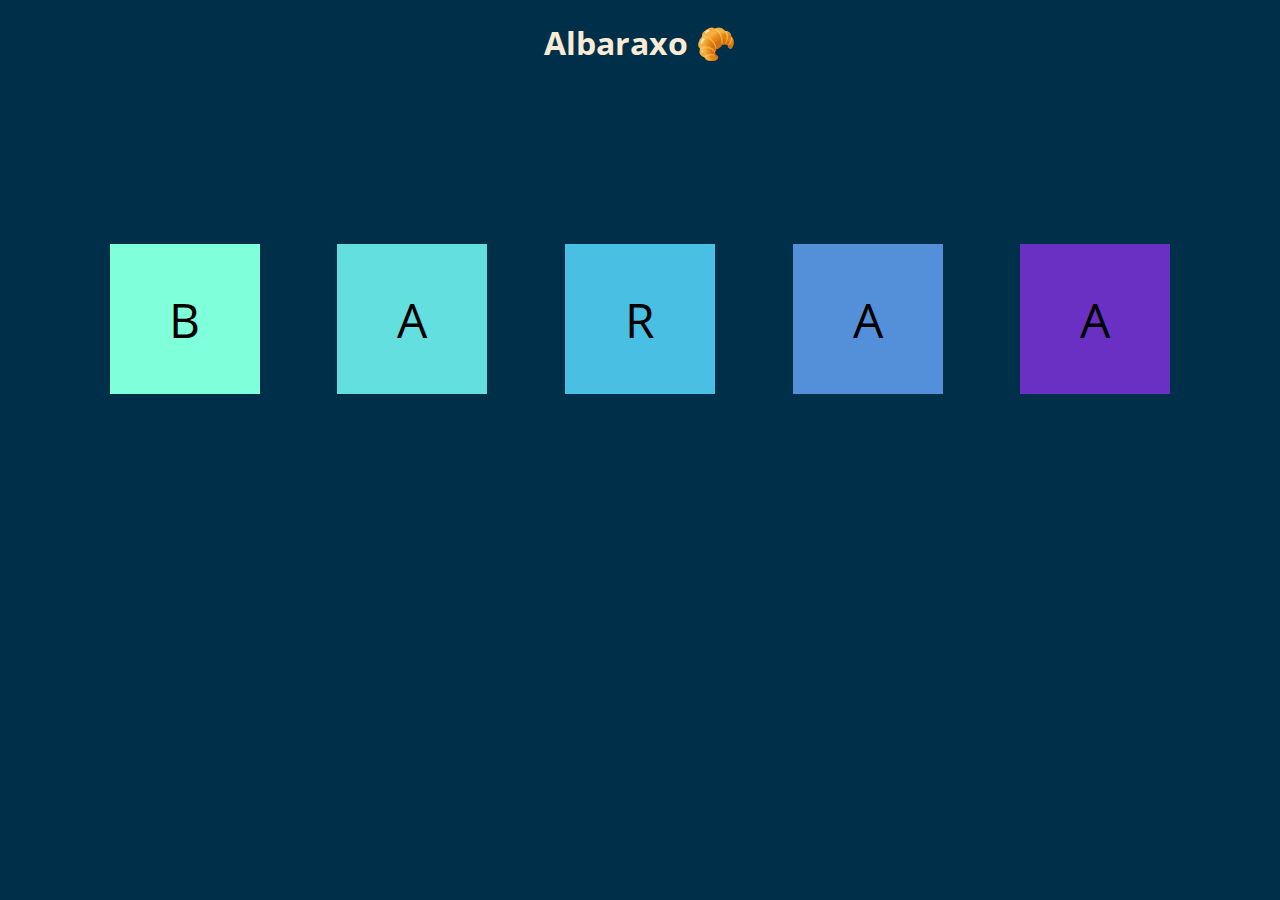
<file: Flexbox_And_Responsive/Flexbox Starter/index.html>
<!DOCTYPE html>
<html lang="en">

<head>
    <meta charset="UTF-8">
    <meta name="viewport" content="width=device-width, initial-scale=1.0">
    <title>Flexbox Playground</title>
    <link href="https://fonts.googleapis.com/css2?family=Open+Sans:wght@300&display=swap" rel="stylesheet">

    <link rel="stylesheet" href="app.css">
</head>

<body>
    <h1>Albaraxo 🥐</h1>

    <section id="container">
        <div class="one">B</div>
        <div class="two">A</div>
        <div class="three">R</div>
        <div class="four">A</div>
        <div class="five">A</div>
    </section>

</body>

</html>
</file>
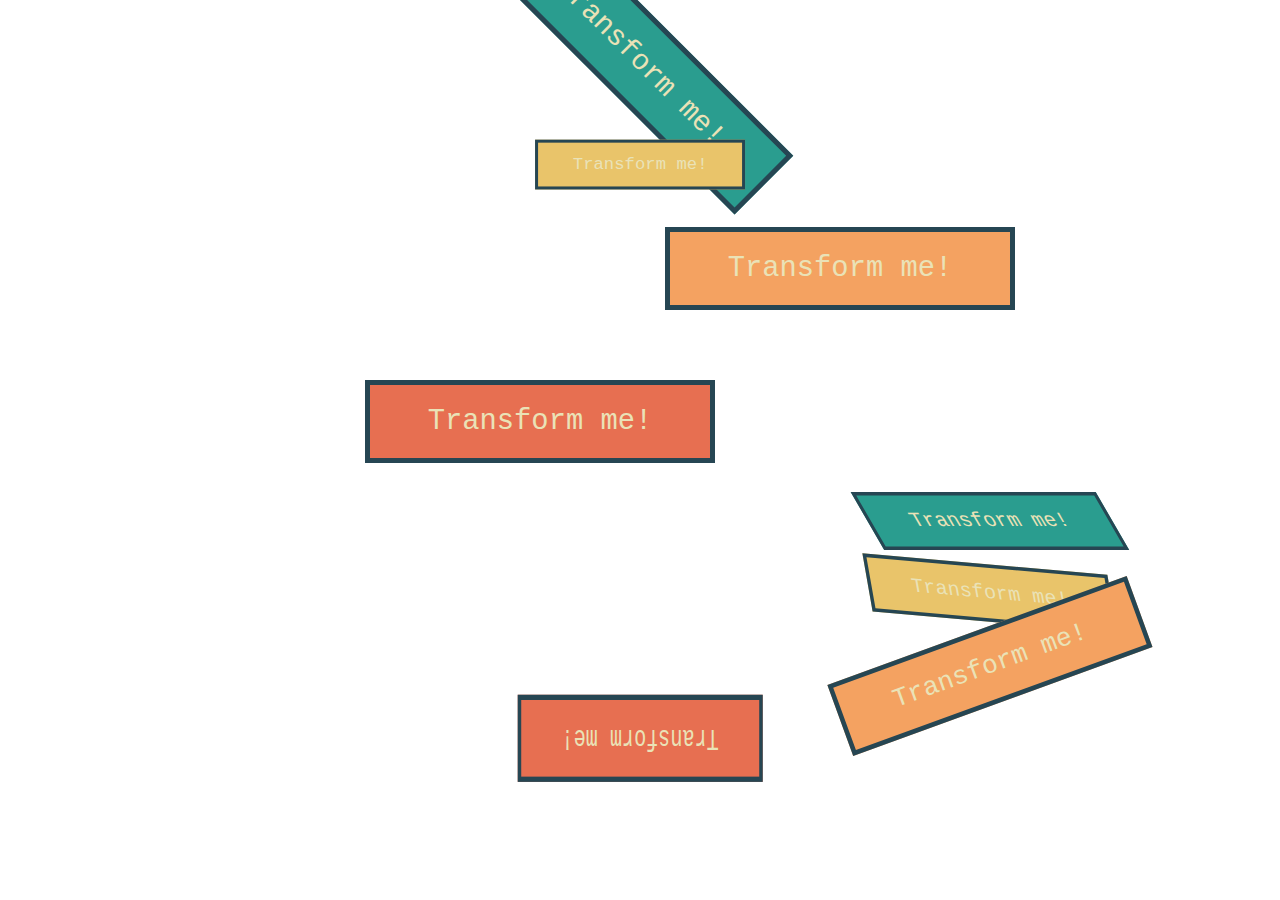
<file: Other_Properties/Transform/index.html>
<!DOCTYPE html>
<html lang="en">

<head>
    <meta charset="UTF-8">
    <meta name="viewport" content="width=device-width, initial-scale=1.0">
    <title>Transform</title>
    <link rel="stylesheet" href="app.css">
</head>

<body>
    <section>
        <!-- SHOULD NOT BE USING h1's like this!  -->
        <!-- ONLY ONE PER DOCUMENT! -->
        <h1>Transform me!</h1>
        <h1>Transform me!</h1>
        <h1>Transform me!</h1>
        <h1>Transform me!</h1>
    </section>
    <section>
        <h1>Transform me!</h1>
        <h1>Transform me!</h1>
        <h1>Transform me!</h1>
        <h1>Transform me!</h1>
    </section>
</body>

</html>
</file>
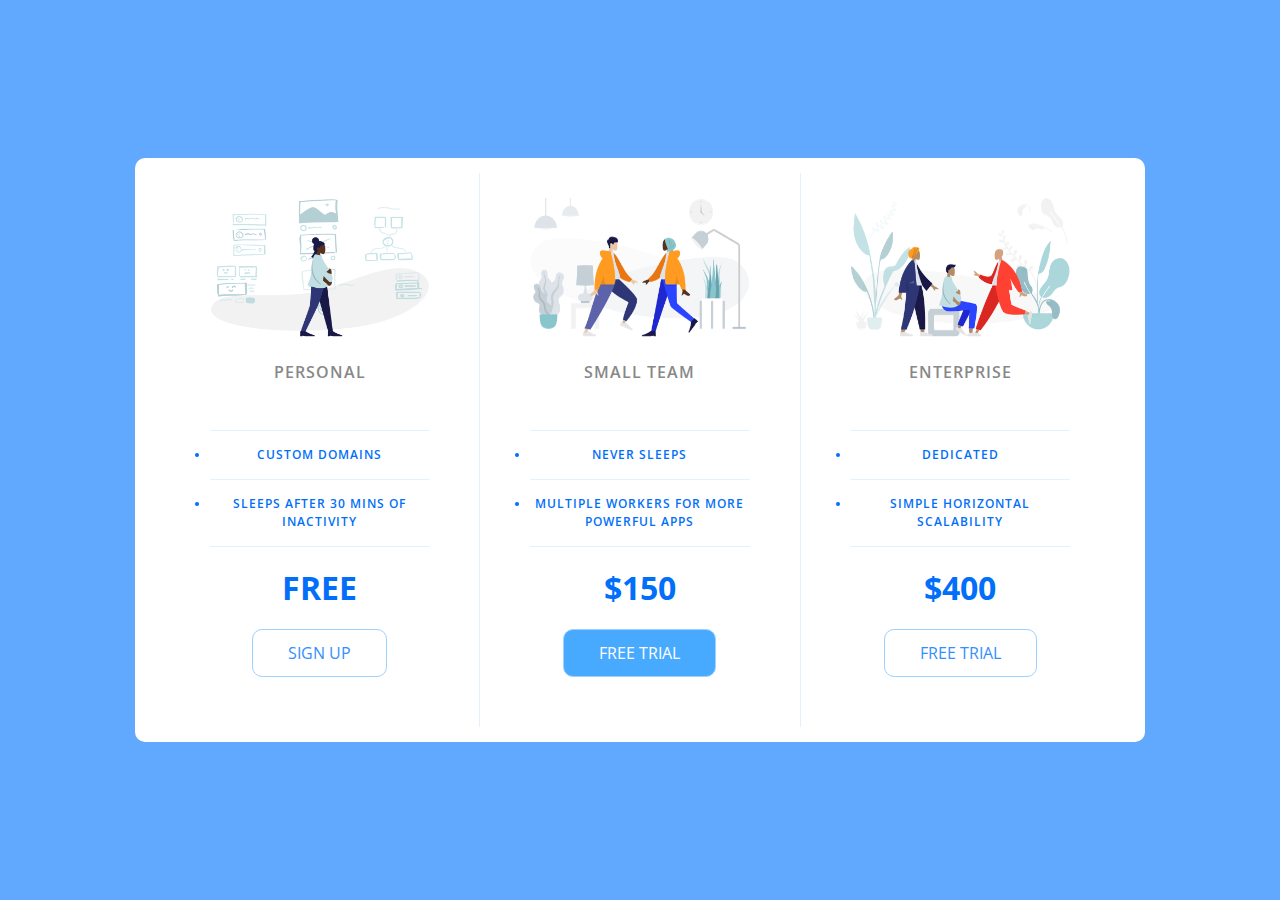
<file: PricingPanel/PriceTable/index.html>
<!DOCTYPE html>
<html lang="en">

<head>
    <meta charset="UTF-8">
    <meta name="viewport" content="width=device-width, initial-scale=1.0">
    <title>Price Tiers</title>
    <link rel="stylesheet" href="https://fonts.googleapis.com/css?family=Open+Sans:400,600,700">
    <link rel="stylesheet" href="app.css">
</head>

<body>
    <div class="panel">

        <div class="pricing-plan">
            <img src="icons/icon1.png" alt="" class="pricing-img">
            <h2 class="pricing-header">Personal</h2>
            <ul class="pricing-features">
                <li class="pricing-features-item">Custom domains</li>
                <li class="pricing-features-item">Sleeps after 30 mins of inactivity</li>
            </ul>
            <span class="pricing-price">Free</span>
            <a href="#/" class="pricing-button">Sign up</a>
        </div>

        <div class="pricing-plan">
            <img src="icons/icon2.png" alt="" class="pricing-img">
            <h2 class="pricing-header">Small team</h2>
            <ul class="pricing-features">
                <li class="pricing-features-item">Never sleeps</li>
                <li class="pricing-features-item">Multiple workers for more powerful apps</li>
            </ul>
            <span class="pricing-price">$150</span>
            <a href="#/" class="pricing-button is-featured">Free trial</a>
        </div>

        <div class="pricing-plan">
            <img src="icons/icon3.png" alt="" class="pricing-img">
            <h2 class="pricing-header">Enterprise</h2>
            <ul class="pricing-features">
                <li class="pricing-features-item">Dedicated</li>
                <li class="pricing-features-item">Simple horizontal scalability</li>
            </ul>
            <span class="pricing-price">$400</span>
            <a href="#/" class="pricing-button">Free trial</a>
        </div>

    </div>

</body>

</html>
</file>
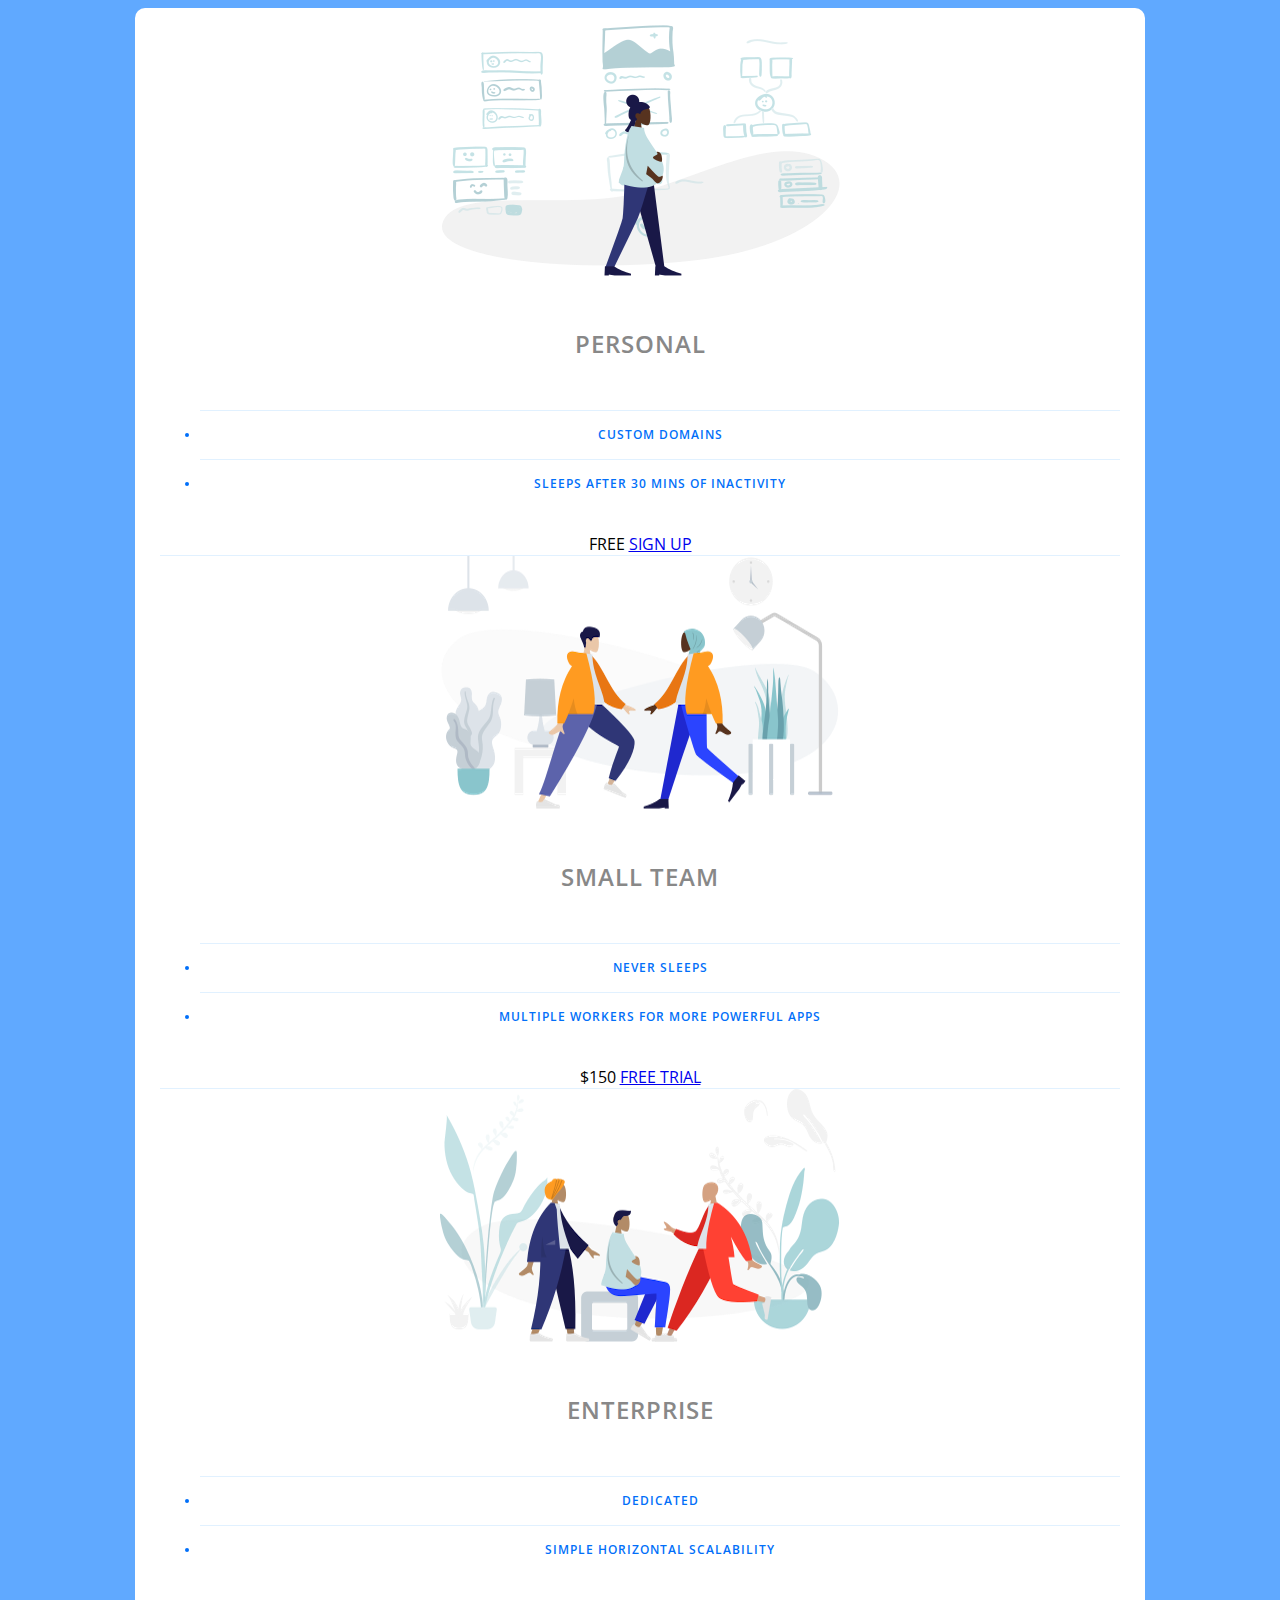
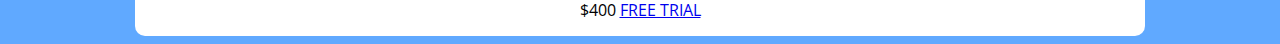
<file: PricingPanel/PriceTableStarter/index.html>
<!DOCTYPE html>
<html lang="en">

<head>
    <meta charset="UTF-8">
    <meta name="viewport" content="width=device-width, initial-scale=1.0">
    <title>Price Tiers</title>
    <link rel="stylesheet" href="https://fonts.googleapis.com/css?family=Open+Sans:400,600,700">
    <link rel="stylesheet" href="app.css">
</head>

<body>
    <div class="panel pricing-table">

        <div class="pricing-plan">
            <img src="icons/icon1.png" alt="" class="pricing-img">
            <h2 class="pricing-header">Personal</h2>
            <ul class="pricing-features">
                <li class="pricing-features-item">Custom domains</li>
                <li class="pricing-features-item">Sleeps after 30 mins of inactivity</li>
            </ul>
            <span class="pricing-price">Free</span>
            <a href="#/" class="pricing-button">Sign up</a>
        </div>

        <div class="pricing-plan">
            <img src="icons/icon2.png" alt="" class="pricing-img">
            <h2 class="pricing-header">Small team</h2>
            <ul class="pricing-features">
                <li class="pricing-features-item">Never sleeps</li>
                <li class="pricing-features-item">Multiple workers for more powerful apps</li>
            </ul>
            <span class="pricing-price">$150</span>
            <a href="#/" class="pricing-button is-featured">Free trial</a>
        </div>

        <div class="pricing-plan">
            <img src="icons/icon3.png" alt="" class="pricing-img">
            <h2 class="pricing-header">Enterprise</h2>
            <ul class="pricing-features">
                <li class="pricing-features-item">Dedicated</li>
                <li class="pricing-features-item">Simple horizontal scalability</li>
            </ul>
            <span class="pricing-price">$400</span>
            <a href="#/" class="pricing-button">Free trial</a>
        </div>

    </div>

</body>

</html>
</file>
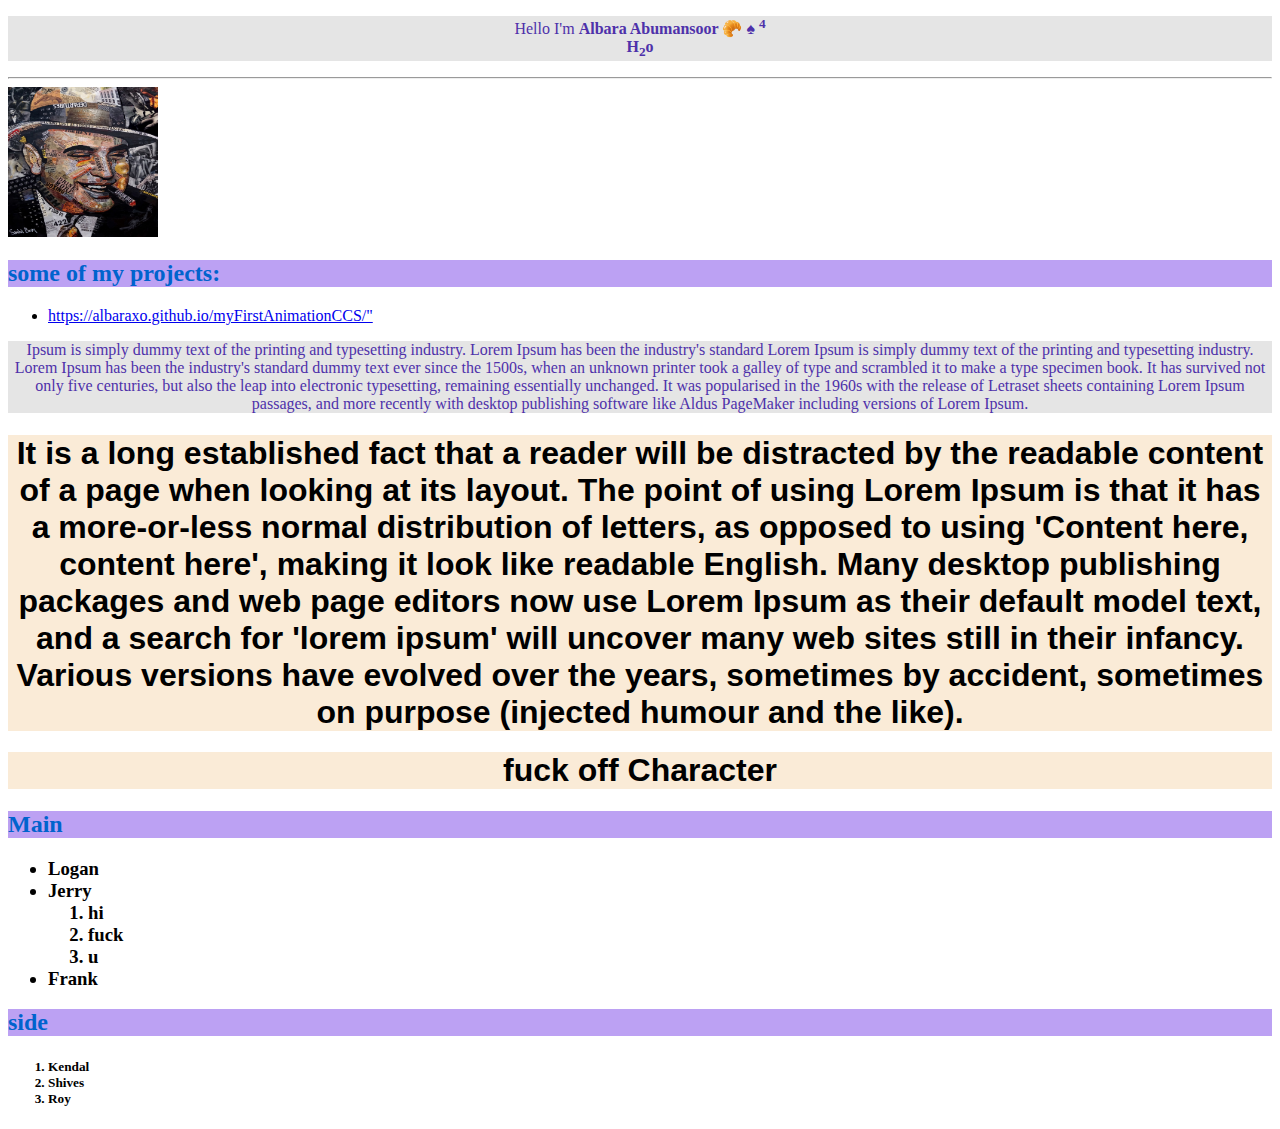
<file: albara.html>
<!DOCTYPE html>
<html lang="en">

<head>
    <meta charset="UTF-8">
    <meta name="viewport" content="width=device-width, initial-scale=1.0">
    <title>Document</title>
    <link rel="stylesheet" href="app.css">
</head>

<body>
    <!-- this is comments-->
    <p>Hello I'm <b>Albara Abumansoor 🥐 &#9824; <sup>4</sup> <br> H<sub>2</sub>o</b></p>
    <hr>
    <img src="B1432FC2-FF4D-4FCD-99B8-DC23CCF6117B_1_105_c.jpeg" width="150" height="150">

    <h2>some of my projects:</h2>
    <ul>
        <li> <a
                href="https://albaraxo.github.io/myFirstAnimationCCS/">https://albaraxo.github.io/myFirstAnimationCCS/"</a>
        </li>
    </ul>

    <p>
        Ipsum is simply dummy text of the printing and typesetting industry. Lorem Ipsum has been the industry's
        standard
        Lorem Ipsum is simply dummy text of the printing and typesetting industry. Lorem Ipsum has been the industry's
        standard dummy text ever since the 1500s, when an unknown printer took a galley of type and scrambled it to make
        a
        type specimen book. It has survived not only five centuries, but also the leap into electronic typesetting,
        remaining essentially unchanged. It was popularised in the 1960s with the release of Letraset sheets containing
        Lorem Ipsum passages, and more recently with desktop publishing software like Aldus PageMaker including versions
        of
        Lorem Ipsum.
    </p>
    <h1>It is a long established fact that a reader will be distracted by the readable content of a page when looking at
        its
        layout. The point of using Lorem Ipsum is that it has a more-or-less normal distribution of letters, as opposed
        to
        using 'Content here, content here', making it look like readable English. Many desktop publishing packages and
        web
        page editors now use Lorem Ipsum as their default model text, and a search for 'lorem ipsum' will uncover many
        web
        sites still in their infancy. Various versions have evolved over the years, sometimes by accident, sometimes on
        purpose (injected humour and the like).
    </h1>
    <h1>fuck off Character</h1>
    <h2>Main</h2>
    <h3>
        <ul>
            <li>Logan</li>
            <li>Jerry</li>
            <ol>
                <li>hi</li>
                <li>fuck</li>
                <li>u</li>
            </ol>
            <li>Frank</li>
        </ul>
    </h3>
    <h2>side</h2>
    <h5>
        <ol>
            <li>Kendal </li>
            <li>Shives</li>
            <li>Roy</li>
        </ol>
    </h5>

</body>

</html>
</file>
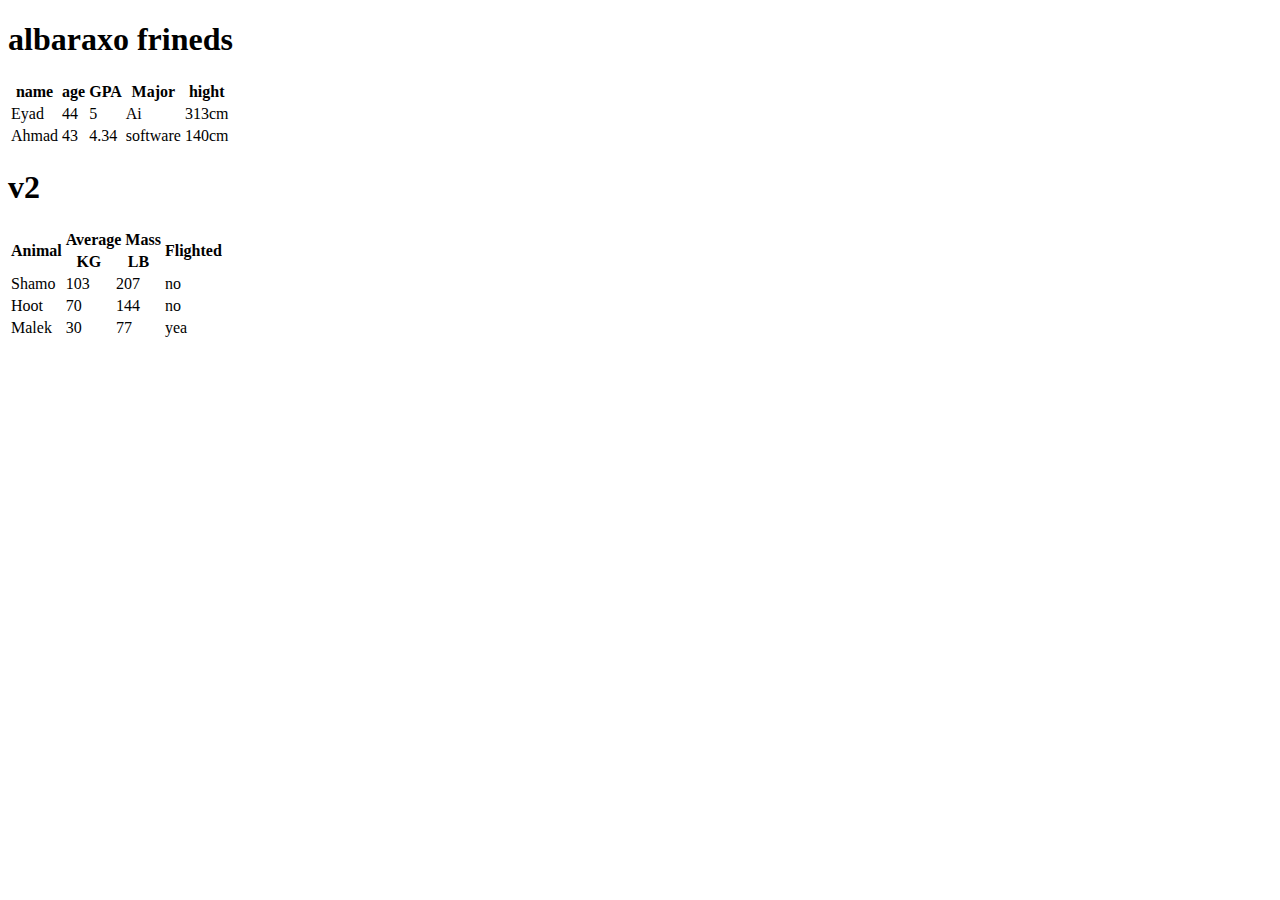
<file: emmetDemo.html>
<!DOCTYPE html>
<html lang="en">

<head>
    <meta charset="UTF-8">
    <meta name="viewport" content="width=device-width, initial-scale=1.0">
    <title>Document</title>
</head>

<body>

    <div>
        <h1>albaraxo frineds</h1>
        <table>
            <thead>
                <tr>
                    <th>name</th>
                    <th>age</th>
                    <th>GPA</th>
                    <th>Major</th>
                    <th>hight</th>
                </tr>
            </thead>
            <tbody>
                <tr>
                    <td>Eyad</td>
                    <td>44</td>
                    <td>5</td>
                    <td>Ai</td>
                    <td>313cm</td>
                </tr>
                <tr>
                    <td>Ahmad</td>
                    <td>43</td>
                    <td>4.34</td>
                    <td>software</td>
                    <td>140cm</td>
                </tr>
            </tbody>

        </table>
    </div>
    <h1>v2</h1>
    <div>
        <table>
            <thead>
                <tr>
                    <th rowspan="2">Animal</th>
                    <th colspan="2">Average Mass</th>
                    <th rowspan="2">Flighted</th>
                </tr>
                <tr>
                    <th>KG</th>
                    <th>LB</th>
                </tr>
            </thead>
            <tbody>
                <tr>
                    <td>Shamo</td>
                    <td>103</td>
                    <td>207</td>
                    <td>no</td>
                </tr>
                <tr>
                    <td>Hoot</td>
                    <td>70</td>
                    <td>144</td>
                    <td>no</td>
                </tr>
                <tr>
                    <td>Malek</td>
                    <td>30</td>
                    <td>77</td>
                    <td>yea</td>
                </tr>
            </tbody>
        </table>
    </div>

</body>

</html>
</file>
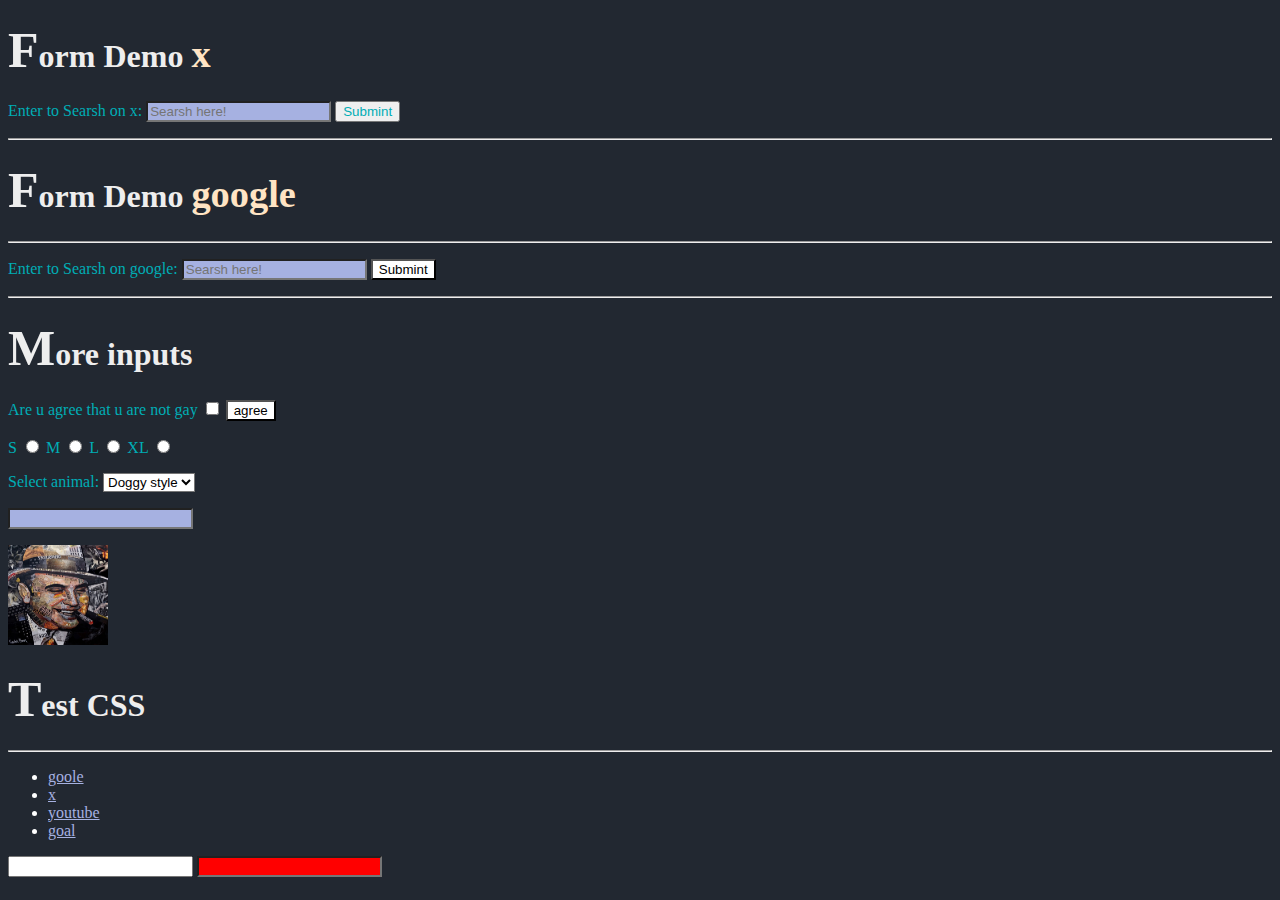
<file: formDemo.html>
<!DOCTYPE html>
<html lang="en">

<head>
    <meta charset="UTF-8">
    <meta name="viewport" content="width=device-width, initial-scale=1.0">
    <title>Fomr Demo</title>
    <link rel="stylesheet" href="from.css">
</head>

<body>
    <h1>Form Demo <span>x</span></h1>
    <form action="https://x.com/search?">

        <p>
            <label for="search">Enter to Searsh on x:</label>
            <input id="search" type="text" placeholder="Searsh here!" name="q">
            <button id="">Submint</button>
        </p>
    </form>
    <hr>
    <h1>Form Demo <span>google</span></h1>
    <hr>
    <form action="https://www.google.com/search?">

        <p>
            <label for="search">Enter to Searsh on google:</label>
            <input id="search" type="text" placeholder="Searsh here!" name="q">
            <button id="btn">Submint</button>
        </p>
    </form>
    <hr>
    <h1>More inputs</h1>
    <form action="albaraxo.com">

        <p>
            <label for="R">Are u agree that u are not gay</label>
            <input type="checkbox" id="R" name="isAgee">
            <button id="btn">agree</button>
        </p>
        <p>
            <label for="s">S</label>
            <input type="radio" name="size" id="s" value="S">
            <label for="m">M</label>
            <input type="radio" name="size" id="m" value="M">
            <label for="l">L</label>
            <input type="radio" name="size" id="l" value="L">
            <label for="xl">XL</label>
            <input type="radio" name="size" id="xl" value="XL">
        </p>
        <p>
            <label for="77">Select animal:</label>
            <select name="select" id="77">
                <option value="fish">Fish</option>
                <option value="cat">Cat</option>
                <option value="dog" selected>Doggy style</option>
                <option value="donky">7mar</option>
            </select>
        </p>
        <p>
            <label for=""></label>
            <input type="text" id="search">
        </p>

        <img src="B1432FC2-FF4D-4FCD-99B8-DC23CCF6117B_1_105_c.jpeg" alt="">
        <h1>Test CSS</h1>
        <hr>
        <ul>
            <li><a class="dog" href="www.goole.com">goole</a></li>
            <li><a class="dog" href="www.goole.com">x</a></li>
            <li><a class="dog" href="www.goole.com">youtube</a></li>
            <li><a class="dog" href="www.goole.com">goal</a></li>

        </ul>
    </form>
    <input type="text">
    <input type="password">

</body>

</html>
</file>
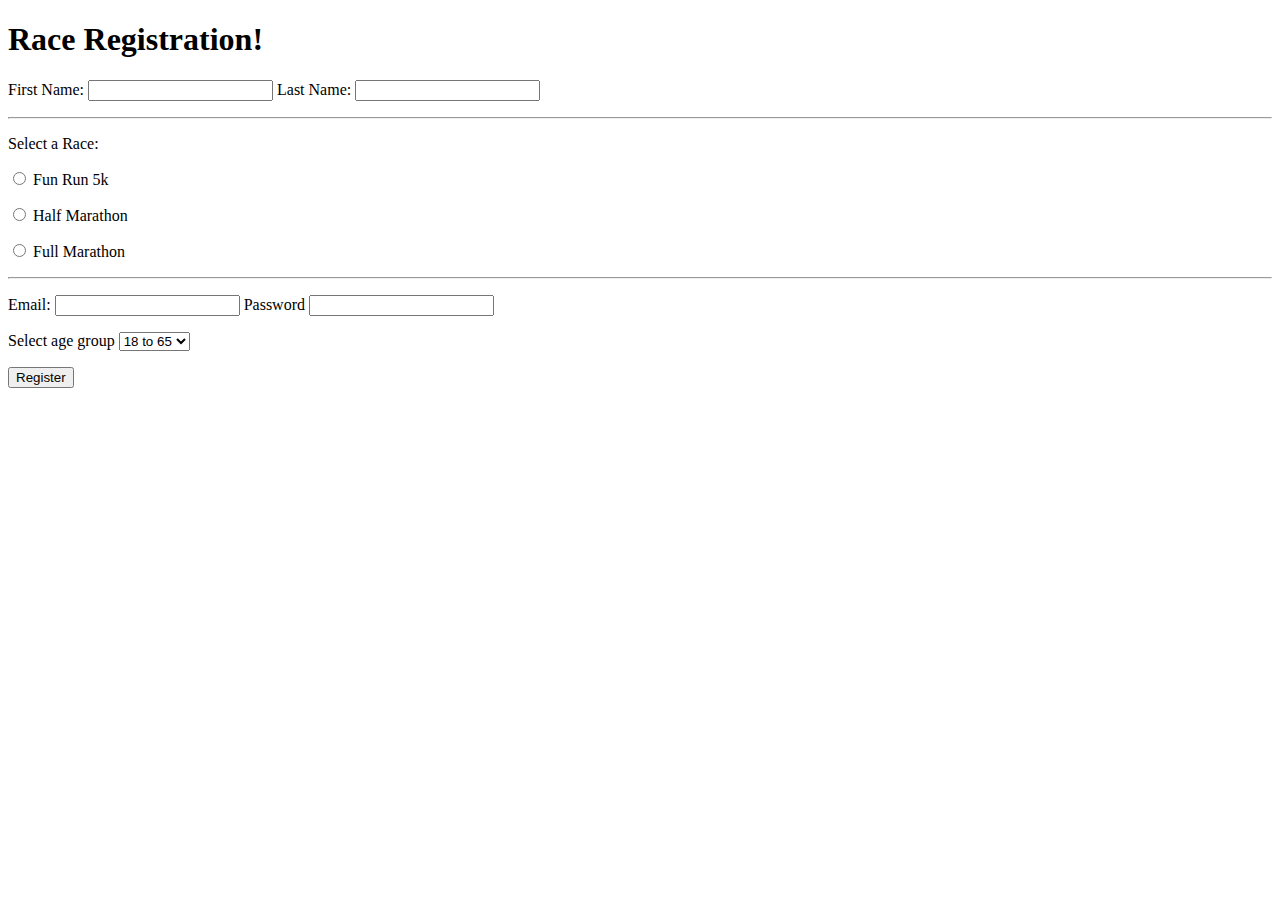
<file: RegisterExersice.html>
<!DOCTYPE html>
<html lang="en">

<head>
    <meta charset="UTF-8">
    <meta name="viewport" content="width=device-width, initial-scale=1.0">
    <title>Race Register Form</title>
</head>

<body>

    <h1>Race Registration!</h1>
    <form action="Fuck.com">
        <p>
            <label for="1">First Name:</label>
            <input type="text" id="1">
            <label for="2">Last Name:</label>
            <input type="text" id="2">
        </p>
        <hr>
        <p>Select a Race:</p>
        <p>
            <input type="radio" name="group" id="11">
            <label for="11">Fun Run 5k</label>
        </p>
        <p>
            <input type="radio" name="group" id="12">
            <label for="12">Half Marathon</label>
        </p>
        <p>
            <input type="radio" name="group" id="13">
            <label for="13">Full Marathon</label>
        </p>
        <hr>
        <p>
            <label for="3">Email:</label>
            <input type="email">
            <label for="4">Password</label>
            <input type="password">
        </p>
        <p>
            <label for="5">Select age group</label>
            <select name="select" id="5">
                <option value="undter 18">5 to 17</option>
                <option value="adualut" selected>18 to 65</option>
                <option value="شايب">65+</option>
            </select>
        </p>
        <button>Register</button>
    </form>
</body>

</html>
</file>
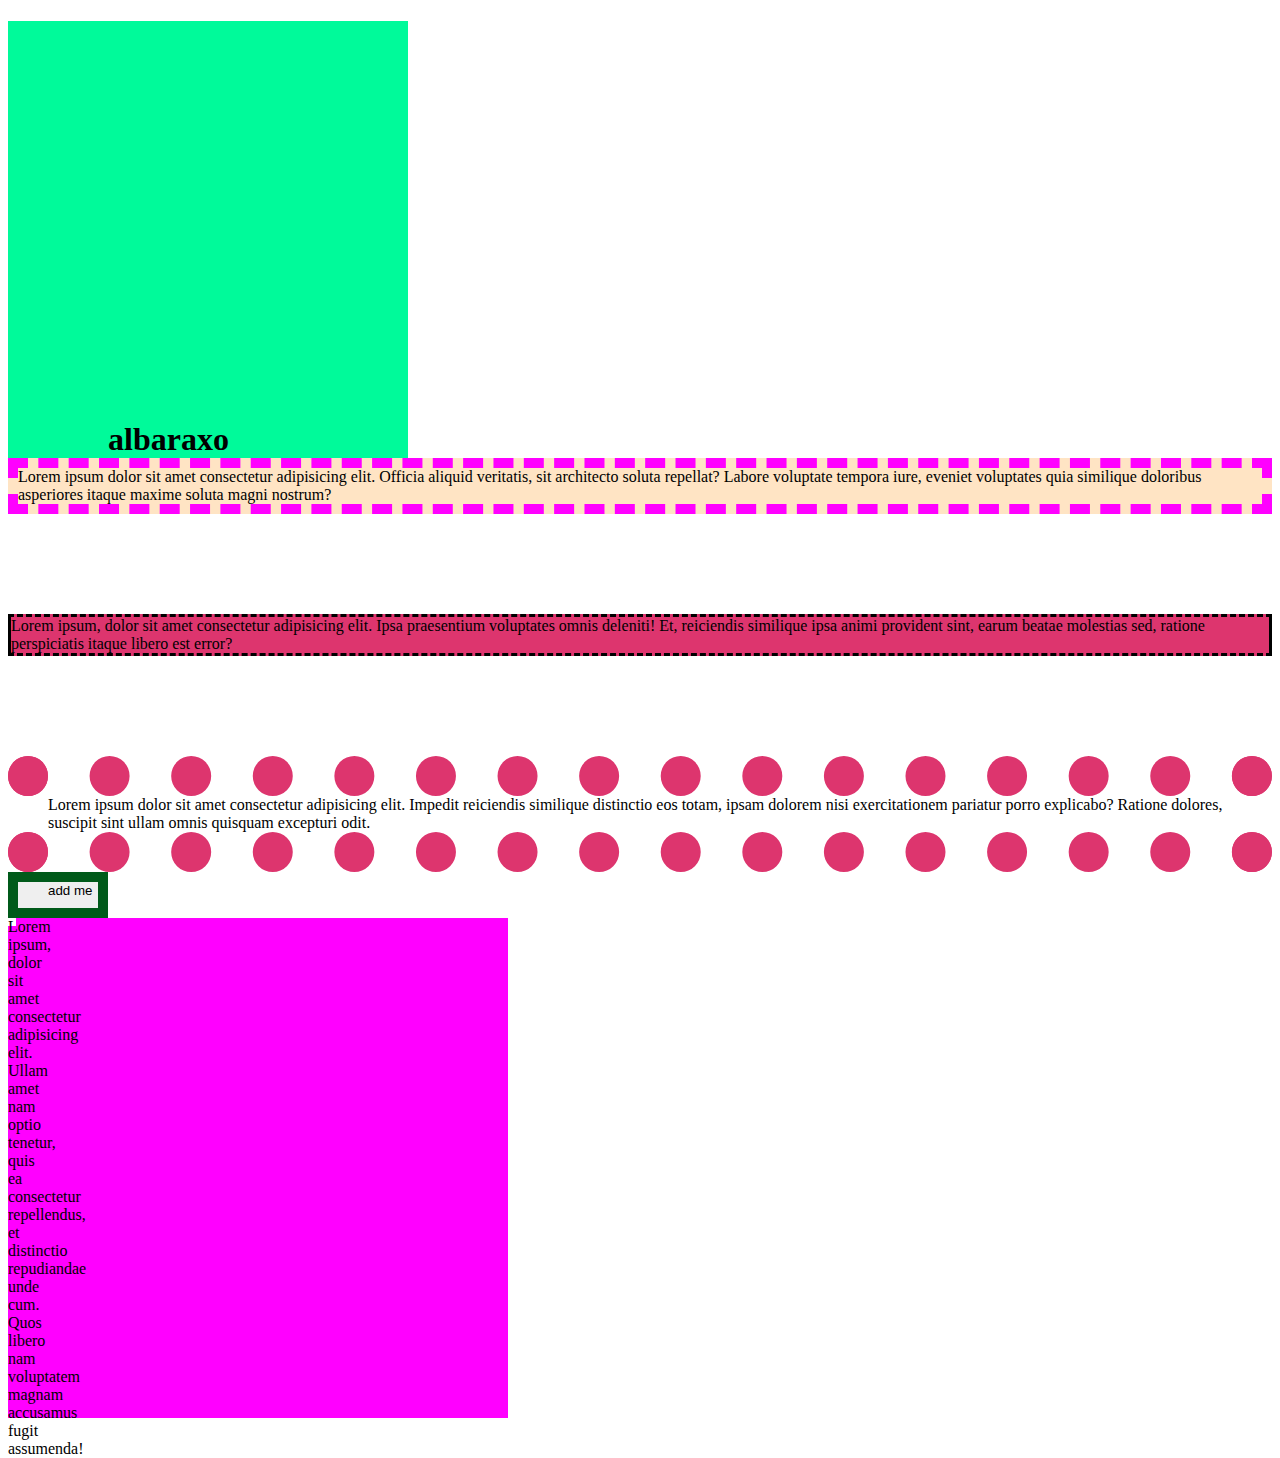
<file: Test/box.html>
<!DOCTYPE html>
<html lang="en">

<head>
    <meta charset="UTF-8">
    <meta name="viewport" content="width=device-width, initial-scale=1.0">
    <title>Document</title>
    <link rel="stylesheet" href="box.css">
</head>

<body>
    <h1>albaraxo</h1>
    <div id="one">Lorem ipsum dolor sit amet consectetur adipisicing elit. Officia aliquid veritatis, sit architecto
        soluta
        repellat? Labore voluptate tempora iure, eveniet voluptates quia similique doloribus asperiores itaque maxime
        soluta magni nostrum?</div>
    <div id="two">Lorem ipsum, dolor sit amet consectetur adipisicing elit. Ipsa praesentium voluptates omnis deleniti!
        Et,
        reiciendis similique ipsa animi provident sint, earum beatae molestias sed, ratione perspiciatis itaque libero
        est error?</div>
    <div id="three">Lorem ipsum dolor sit amet consectetur adipisicing elit. Impedit reiciendis similique distinctio eos
        totam,
        ipsam dolorem nisi exercitationem pariatur porro explicabo? Ratione dolores, suscipit sint ullam omnis quisquam
        excepturi odit.</div>
    <button>add me</button>
    <section>
        <div id="rgba">
            Lorem ipsum, dolor sit amet consectetur adipisicing elit. Ullam amet nam optio tenetur, quis ea consectetur
            repellendus, et distinctio repudiandae unde cum. Quos libero nam voluptatem magnam accusamus fugit
            assumenda!
        </div>
    </section>
</body>

</html>
</file>
<file: Flexbox_And_Responsive/Flexbox Starter/app.css>
body {
    font-family: 'Open Sans', sans-serif;
}

h1 {
    text-align: center;
    margin-bottom: 0;
    color: antiquewhite;
    font-weight: bold;

}

#container {
    background-color: #003049;
    width: 90%;
    height: 500px;
    margin: 0 auto;
    border: 5px solid #003049;
    display: flex;
    flex-direction: row;
    justify-content: space-around;
    align-items: center;
    flex-wrap: nowrap;



}

#container .one {
    background-color: #80ffdb;
}

#container .two {
    background-color: #64dfdf;
}

#container .three {
    background-color: #48bfe3;
}

#container .four {
    background-color: #5390d9;
}

#container .five {
    background-color: #6930c3;
}

#container div {
    width: 150px;
    height: 150px;
    font-size: 3em;
    display: flex;
    justify-content: center;
    align-items: center;
    cursor: pointer;
    transition: transform 0.3s ease-out, border-radius 2s, background-color 1.5s;


}

body {
    background-color: #003049;
}

#container div:hover {
    border-radius: 50%;

}

#container .one:hover {
    transform: rotate(-90deg);
    border-radius: 100%;
    background-color: #6930c3;

}

#container .two:hover {
    transform: rotate(-45deg);

    background-color: #5390d9;
}

#container .four:hover {

    /* Apply animation */
    background-color: #64dfdf;
}

#container .five:hover {

    transform: rotate(90deg);
    background-color: #80ffdb;
}

@keyframes jumpAndRotate {
    0% {
        transform: rotate(0) translateY(0);
        /* Start with no rotation and no jump */
    }

    50% {
        transform: rotate(0deg) translateY(-150px);
        /* Rotate and jump up */
    }

    100% {
        transform: rotate(0deg) translateY(0);
        /* Rotate and come back down */
    }
}
</file>
<file: Other_Properties/Transform/app.css>
h1 {
    background-color: #2a9d8f;
    border: 5px solid #264653;
    color: #eae2b7;
    padding: 0.7em;
    width: 300px;
    font-size: 1.8em;
    text-align:center;
    margin: 20px auto;
    font-family: Courier New;
    font-weight: lighter;
}

h1:nth-of-type(2n) {
    background-color: #e9c46a;
}
h1:nth-of-type(3n) {
    background-color: #f4a261;
}
h1:nth-of-type(4n) {
    background-color: #e76f51;
}


section:first-of-type h1:nth-of-type(1){
    /* transform-origin: top right; */
    transform: rotate(45deg);
}
section:first-of-type h1:nth-of-type(2){
    transform: scale(0.6);
}

section:first-of-type h1:nth-of-type(3){
    transform: translateX(200px);
}
section:first-of-type h1:nth-of-type(4){
    transform: translate(-100px, 50px);
}

section:nth-of-type(2) h1:nth-of-type(1){
    transform: skew(30deg);
}
section:nth-of-type(2) h1:nth-of-type(2){
    transform: skew(10deg, 5deg);
}

section:nth-of-type(2) h1:nth-of-type(3){
    transform: rotate(-20deg) scale(1.3);
}
section:nth-of-type(2) h1:nth-of-type(4){
    transform: translateX(-500px) rotate(0.5turn) scaleY(1.5);
}

section:nth-of-type(2) {
    transform: scale(0.7) translateX(500px);
}
</file>
<file: PricingPanel/PriceTableStarter/app.css>
html {
    box-sizing: border-box;
    font-family: 'Open Sans', sans-serif;
}

body {
    background-color: #60a9ff;
    display: flex;
    justify-content: center;
    align-items: center;
    min-height: 100vh;
}

.panel {
    background-color: white;
    border-radius: 10px;
    padding: 15px 25px;
    width: 100%;
    max-width: 960px;
    display: flex;
    flex-direction: column;
    text-align: center;
    text-transform: uppercase;
}

.pricing-plan {
    border-bottom: 1px solid #e1f1ff;
}

.pricing-plan:last-child {
    border-bottom: none;
}

.pricing-img {
    margin-bottom: 25px;
    max-width: 100%;
}

.pricing-header {
    color: #888;
    font-weight: 600;
    letter-spacing: 1px;
}

.pricing-features {
    margin: 50px 0 25px;
    color: #016ff9;
}

.pricing-features-item {
    font-weight: 600;
    letter-spacing: 1px;
    font-size: 12px;
    line-height: 1.5;
    padding: 15px 0;
    border-top: 1px solid #e1f1ff;
}
</file>
<file: app.css>
h1 {
    color: rgb(0, 0, 0);
    background-color: antiquewhite;
    text-align: center;
    font-family: Arial, Helvetica, sans-serif;
    font-style: normal;
}

h2 {
    color: rgb(0, 99, 205);
    animation: backwards;
    background-color: rgba(86, 17, 225, 0.397);
    font-weight: 900;
}

p {
    color: #4E31AA;
    background-color: rgba(0, 0, 0, 0.103);
    text-align: center;
}
</file>
<file: from.css>
* {
    color: #00ADB5;
}

body {
    background: #222831;
}

img {
    width: 100px;
    height: 100px;
}

h1 {
    color: #EEEEEE;
}

#search {
    background-color: #A6B1E1;
}

#btn {
    background-color: white;
    color: black
}

select {
    background-color: white;
    color: black
}

span {
    color: bisque;
    font-size: larger;
}

ul li {
    list-style-type: disc;

    color: white;

}

.dog {
    color: #A6B1E1;
}

input[type="password"] {
    background-color: red;
}

a:hover {
    color: pink;
}

h1::first-letter {
    font-size: 50px;
}
</file>
<file: Test/box.css>
body {}


section {
    width: 500px;
    height: 500px;
    background-color: magenta;
}

#rgba {
    width: .5rem;
    height: .5rem;
    background-color: white;
}

#one {
    background-color: bisque;
    border-style: dashed;
    border-color: magenta;
    border-width: 10px;
}

#two {
    background-color: #DD356E;
    border-style: dashed solid;
    margin-bottom: 100px;
    margin-top: 100px;
}

#three {
    border-style: inset;
    border-color: azure;
    border: 40px dotted #DD356E;
}

h1 {
    background-color: mediumspringgreen;
    width: 300px;
    padding-left: 100px;
    padding-top: 400px;
    margin-bottom: 0%;
}

button {
    border: 10px solid rgb(0, 90, 26);
    padding-left: 30px;
    padding-bottom: 10px;
}
</file>
<file: PricingPanel/PriceTable/app.css>
/* http://meyerweb.com/eric/tools/css/reset/ 
   v2.0 | 20110126
   License: none (public domain)
*/

html,
body,
div,
span,
applet,
object,
iframe,
h1,
h2,
h3,
h4,
h5,
h6,
p,
blockquote,
pre,
a,
abbr,
acronym,
address,
big,
cite,
code,
del,
dfn,
em,
img,
ins,
kbd,
q,
s,
samp,
small,
strike,
strong,
sub,
sup,
tt,
var,
b,
u,
i,
center,
dl,
dt,
dd,
ol,
ul,
li,
fieldset,
form,
label,
legend,
table,
caption,
tbody,
tfoot,
thead,
tr,
th,
td,
article,
aside,
canvas,
details,
embed,
figure,
figcaption,
footer,
header,
hgroup,
menu,
nav,
output,
ruby,
section,
summary,
time,
mark,
audio,
video {
  margin: 0;
  padding: 0;
  border: 0;
  font-size: 100%;
  font: inherit;
  vertical-align: baseline;
}

/* HTML5 display-role reset for older browsers */
article,
aside,
details,
figcaption,
figure,
footer,
header,
hgroup,
menu,
nav,
section {
  display: block;
}

body {
  line-height: 1;
}

ol,
ul {}

blockquote,
q {
  quotes: none;
}

blockquote:before,
blockquote:after,
q:before,
q:after {
  content: '';
  content: none;
}

table {
  border-collapse: collapse;
  border-spacing: 0;
}

html {
  box-sizing: border-box;
  font-family: 'Open Sans', sans-serif;
}

body {
  background-color: #60a9ff;
  display: flex;
  justify-content: center;
  align-items: center;
  min-height: 100vh;
}

.panel {
  background-color: white;
  border-radius: 10px;
  padding: 15px 25px;
  width: 100%;
  max-width: 960px;
  display: flex;
  flex-direction: column;
  text-align: center;
  text-transform: uppercase;
}

.pricing-plan {
  border-bottom: 1px solid #e1f1ff;
}

.pricing-plan:last-child {
  border-bottom: none;
}

.pricing-img {
  margin-bottom: 25px;
  max-width: 100%;
}

.pricing-header {
  color: #888;
  font-weight: 600;
  letter-spacing: 1px;
}

.pricing-features {
  margin: 50px 0 25px;
  color: #016ff9;
}

.pricing-features-item {
  font-weight: 600;
  letter-spacing: 1px;
  font-size: 12px;
  line-height: 1.5;
  padding: 15px 0;
  border-top: 1px solid #e1f1ff;
}

.pricing-features-item:last-child {
  border-bottom: 1px solid #e1f1ff;
}

.pricing-price {
  color: #016ff9;
  display: block;
  font-size: 32px;
  font-weight: 700;
}

.pricing-button {
  border: 1px solid #9dd1ff;
  border-radius: 10px;
  color: #348efe;
  display: inline-block;
  padding: 15px 35px;
  text-decoration: none;
  margin: 25px 0;
  transition: background-color 200ms ease-in-out;
}

.pricing-button:hover,
.pricing-button:focus {
  background-color: #e1f1ff;
}

.pricing-button.is-featured {
  background-color: #48aaff;
  color: white;
}

.pricing-button.is-featured:hover,
.pricing-button.is-featured:focus {
  background-color: #269aff;
  color: white;
}


@media (min-width: 900px) {
  .panel {
    flex-direction: row;
  }

  .pricing-plan {
    border-bottom: none;
    border-right: 1px solid #e1f1ff;
    padding: 25px 50px;
  }

  .pricing-plan:last-child {
    border-right: none;
  }
}
</file>
